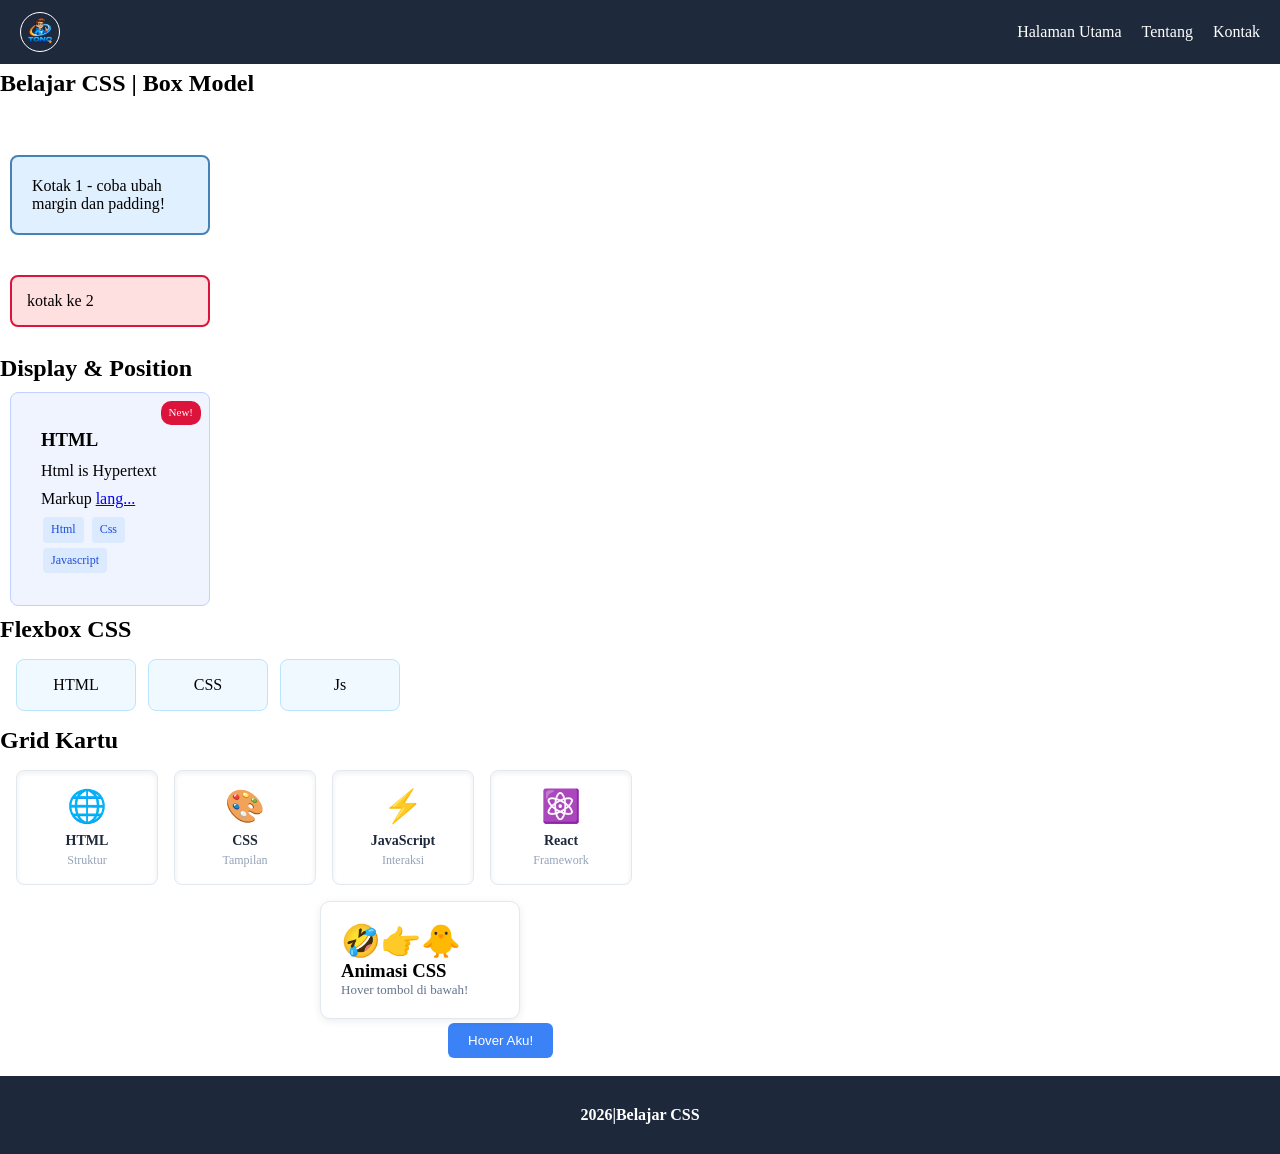
<file: index.html>
<!Doctype html>
<html>
  <head>
    <meta charset="utf-8"/>
    <meta name="viewport" content="width=device-width, initial-scale=1.0"/>
    <title>Belajar CSS | Tono</title>
    <meta name="description" content="Deskripsi singkat CSS"/>
    <meta property="og:title" content="Judul di preview medsos"/>
  <meta property="og:description" content="Deskripsi preview"/>
  <meta property="og:image" content="https://kamu.com/preview.jpg"/>
  <link rel="stylesheet" href="css.css"/>
  </head>
  <body>
    <header>
      <nav>
      <img src="logo.png" alt="logotono"/>
      <ul class="nav-links">
        <li><a href="#">Halaman Utama</a></li>
        <li><a href="tentang.html">Tentang</a></li>
        <li><a href="#">Kontak</a></li>
      </ul>
    </nav>
    </header>
    <main>
      <section>
        <h1>Belajar CSS | Box Model</h1>
        <br>
        <div class="kotak">
          <p>Kotak 1 - coba ubah margin dan padding!</p>
        </div>
        <div class="kotak1">
          <p>kotak ke 2</p>
        </div>
      </section>
      <br>
      <section>
        <h2>Display & Position</h2>
      <div class="card">
        <span class="badje">New!</span>
        <h3>HTML</h3>
        <p>Html is Hypertext Markup <a href="#">lang...</a>
        </p>
        <span class="tag">Html</span>
        <span class="tag">Css</span>
        <span class="tag">Javascript</span>
      </div>
      </section>
      <section>
        <h2>Flexbox CSS</h2>
        <div class="kards">
        <div class="kard">HTML</div>
        <div class="kard">CSS</div>
        <div class="kard">Js</div>
        </div>
      </section>
      <section>
        <h2>Grid Kartu</h2>
        <div class="grid">
        <div class="kart"><div class="ikon">🌐</div><h3>HTML</h3><p>Struktur</p></div>
        <div class="kart"><div class="ikon">🎨</div><h3>CSS</h3><p>Tampilan</p></div>
        <div class="kart"><div class="ikon">⚡</div><h3>JavaScript</h3><p>Interaksi</p>
        </div>
        <div class="kart"><div class="ikon">⚛️</div><h3>React</h3><p>Framework</p>
        </div>
        </div>
        </section>
        <section>
<div class="karto">
  <div class="ikonx">🤣👉🐥</div>
  <h3>Animasi CSS</h3>
  <p style="font-size:13px;color:#64748b">Hover tombol di bawah!</p>
</div>
<button>Hover Aku!</button>
        </section>
    </main>
    <br>
    <footer><strong>2026|Belajar CSS</strong></footer>
  </body>
</html>
</file>
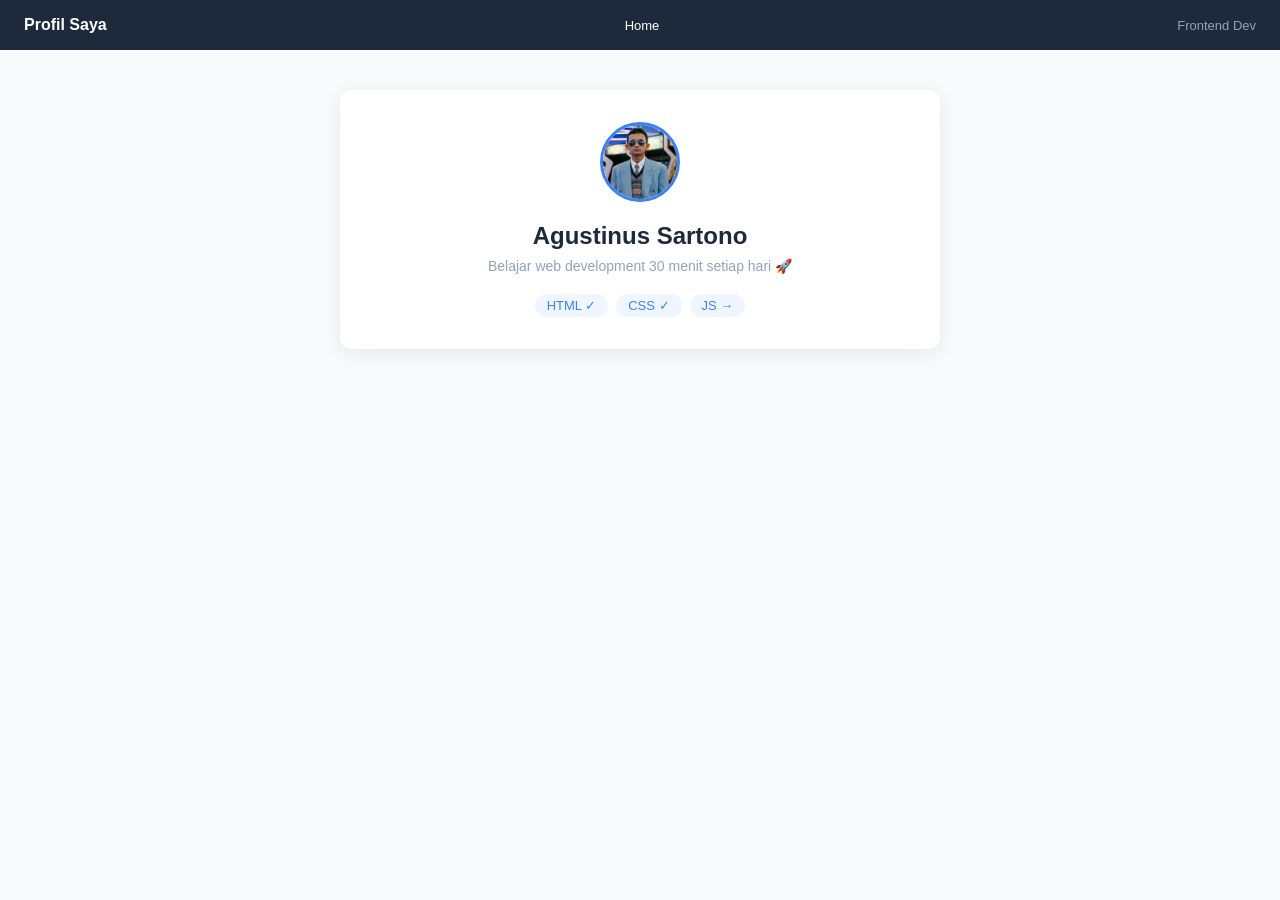
<file: tentang.html>
<!Doctype html>
<html>
  <head>
    <meta charset="utf-8"/>
    <meta name="viewport" content="width=device-width", initial-scale="1.0"/>
    <title>Tentang Saya</title>
    <meta name="description" content="Deskripsi Tentang saya"/>
    <meta property="og:title" content="Judul di preview medsos"/>
  <meta property="og:description" content="Deskripsi preview"/>
  <link rel="stylesheet" href="ces.css">
  </head>
  <body>
<header>
  <strong>Profil Saya</strong>
  <span style="font-size:13px;color:white"><a href="index.html">Home</a></span>
  <span style="font-size:13px;color:#94a3b8">Frontend Dev</span>
</header>
<div class="profile">
  <img class="avatar" src="me1.png" alt="Foto profil"/>
  <h1>Agustinus Sartono</h1>
  <p class="bio">Belajar web development 30 menit setiap hari 🚀</p>
  <div class="skills">
    <span class="skill">HTML ✓</span>
    <span class="skill">CSS ✓</span>
    <span class="skill">JS →</span>
  </div>
</div>
  </body>
</html>
</file>
<file: css.css>
*, *::before, *::after {
  box-sizing: border-box;
  margin:0;
  padding: 0;
}
@keyframes fadeUp {
    from { opacity: 0; transform: translateY(20px); }
    to   { opacity: 1; transform: translateY(0); }
  }
  @keyframes bounce {
    0%,100% { transform: translateY(0); }
    50%     { transform: translateY(-8px); }
  }
header {
  position: fixed; top:0; width:100%;
  z-index: 999;
}
footer {
  position: static; bottom:0; width:100%;
  background: #1e283b;
  color:white;
  padding:30px;
  text-align: center;
}
nav {
  display: flex;
    justify-content: space-between;
    align-items: center;
    background: #1e293b;
    padding: 12px 20px;
    color: white;
}
body {
  padding-top:70px;
}
.nav-links {
  display: flex; gap:20px; list-style: none;
}
.nav-links a {
  color:white;
  text-decoration: none;
}

a:hover {
  color:#f0f02e;
}
.kotak {
  width:200px;
  padding:20px;
  border: 2px solid steelblue;
  margin: 40px 10px;
  border-radius: 8px;
  background-color: #e0f0ff;
}
.kotak1 {
  width:200px;
  padding:15px;
  border: 2px solid crimson;
  margin: 10px;
  border-radius: 8px;
  background-color: #ffe0e0;
}
img {
  width: 40px;
  height:40px;
  border: 1px solid white;
  border-radius:50%;
}
.card {
  position: relative;
  background: #f0f4ff;
  padding:30px;
  margin:10px;
  border:1px solid #c0d0ff;
  border-radius: 8px;
  width:200px;
  line-height: 1.8;
}
.badje {
  position:absolute;
  top:8px; right:8px;
  background: crimson; color:white;
  font-size:11px; padding:2px 8px;
  border-radius:10px;
}
.tag {
  display:inline-block;
  background: #dbeafe; color: #1d4ed8;
  padding: 2px 8px; border-radius: 4px;
  font-size: 12px; margin: 2px;
}
.kards {
  display: flex;
  gap: 12px;
  flex-wrap: wrap;
  padding: 16px;
}
.kard {
  flex:1; max-width: 120px;
  background: #f0f9ff;
  border: 1px solid #bae6fd;
  padding:16px; border-radius:8px;
  text-align: center;
}
.grid {
  display:grid;
  grid-template-columns:repeat(auto-fill, minmax(140px, 1fr)) ;
  gap:1rem;
  padding: 16px;
}
.kart {
    background: white;
    border: 1px solid #e2e8f0;
    border-radius: 8px;
    padding: 16px;
    text-align: center;
    box-shadow: inset 0 2px 4px 1px rgba(0,0,0,0.05);
}
.ikon {
  font-size: 2rem;
  margin-bottom: 8px;
}
.kart h3 {
font-size: 14px; color: #1e293b;
}
.kart p {
  font-size: 12px; color: #94a3b8; margin-top: 4px;
}
.karto {
    background: white; border: 1px solid #e2e8f0;
    padding: 20px; margin-left: 25%; border-radius: 10px;
    width: 200px;
    animation: fadeUp 0.6s ease forwards;
    box-shadow: 0 2px 8px rgba(0,0,0,0.08);
  }
  .ikonx { font-size: 2rem; animation: bounce 1.5s ease-in-out infinite; }
  button {
    background: #3b82f6; color: white; border: none;
    padding: 10px 20px; border-radius: 6px; cursor: pointer;
    transition: all 0.2s ease; margin-left: 35%; margin-top:4px;
  }
  button:hover { background: #1d4ed8; transform: translateY(-2px); box-shadow: 0 6px 16px rgba(59,130,246,0.4); }
</file>
<file: ces.css>
:root {
    --biru: #3b82f6;
    --gelap: #1e293b;
    --abu: #94a3b8;
  }
  * { box-sizing: border-box; margin: 0; padding: 0; }
  body { font-family: sans-serif; background: #f8fafc; color: var(--gelap); }

  header {
    background: var(--gelap); color: white;
    padding: 16px 24px;
    display: flex; justify-content: space-between; align-items: center;
  }
  .profile {
    max-width: 600px; margin: 40px auto;
    background: white; border-radius: 12px;
    padding: 32px; box-shadow: 0 4px 20px rgba(0,0,0,0.08);
    text-align: center;
  }
  .avatar {
    width: 80px; height: 80px; border-radius: 50%;
    border: 3px solid var(--biru); margin: 0 auto 16px;
  }
  h1 { font-size: 1.5rem; margin-bottom: 8px; }
  .bio { color: var(--abu); font-size: 14px; margin-bottom: 20px; }
  .skills { display: flex; justify-content: center; gap: 8px; flex-wrap: wrap; }
  .skill {
    background: #eff6ff; color: var(--biru);
    padding: 4px 12px; border-radius: 20px; font-size: 13px;
    transition: all 0.2s;
  }
  .skill:hover { background: var(--biru); color: white; }
  a {
    color:white;
    text-decoration:none;
  }
  a:hover {
    color:yellow;
  }
</file>
